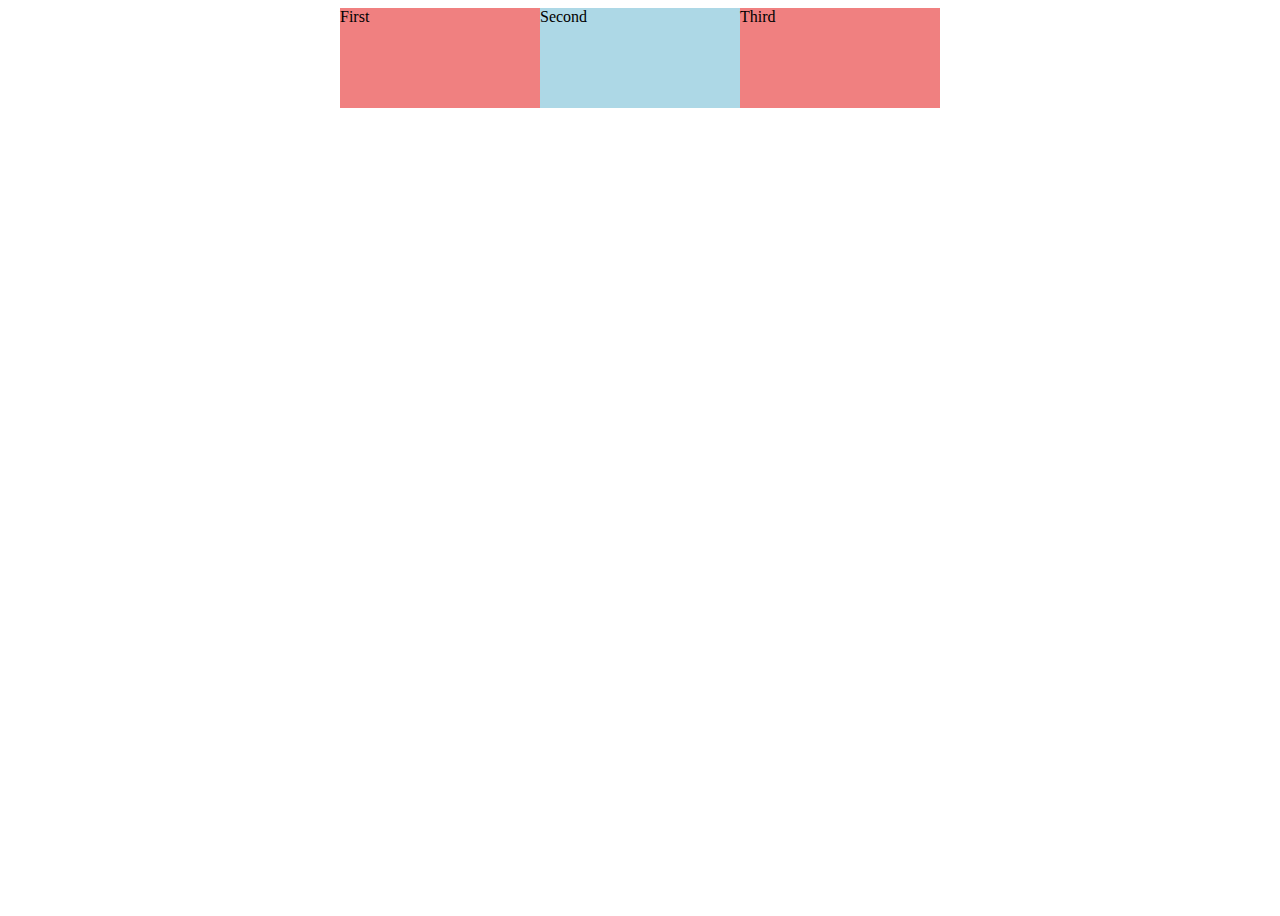
<file: index.html>
<!DOCTYPE html>
<html lang="en">
<head>
   <meta charset="UTF-8">
   <meta name="viewport" content="width=device-width, initial-scale=1.0">
   <meta http-equiv="X-UA-Compatible" content="ie=edge">
   <title>Flex Box</title>
   <link rel="stylesheet" href="/css/fontawesome-all.min.css">
   <link rel="stylesheet" href="css/style.css">
</head>
<body>
   <div class="parent">
      <div class="child">First</div>
      <div class="child">Second</div>
      <div class="child">Third</div>
   </div>
</body>
</html>
</file>
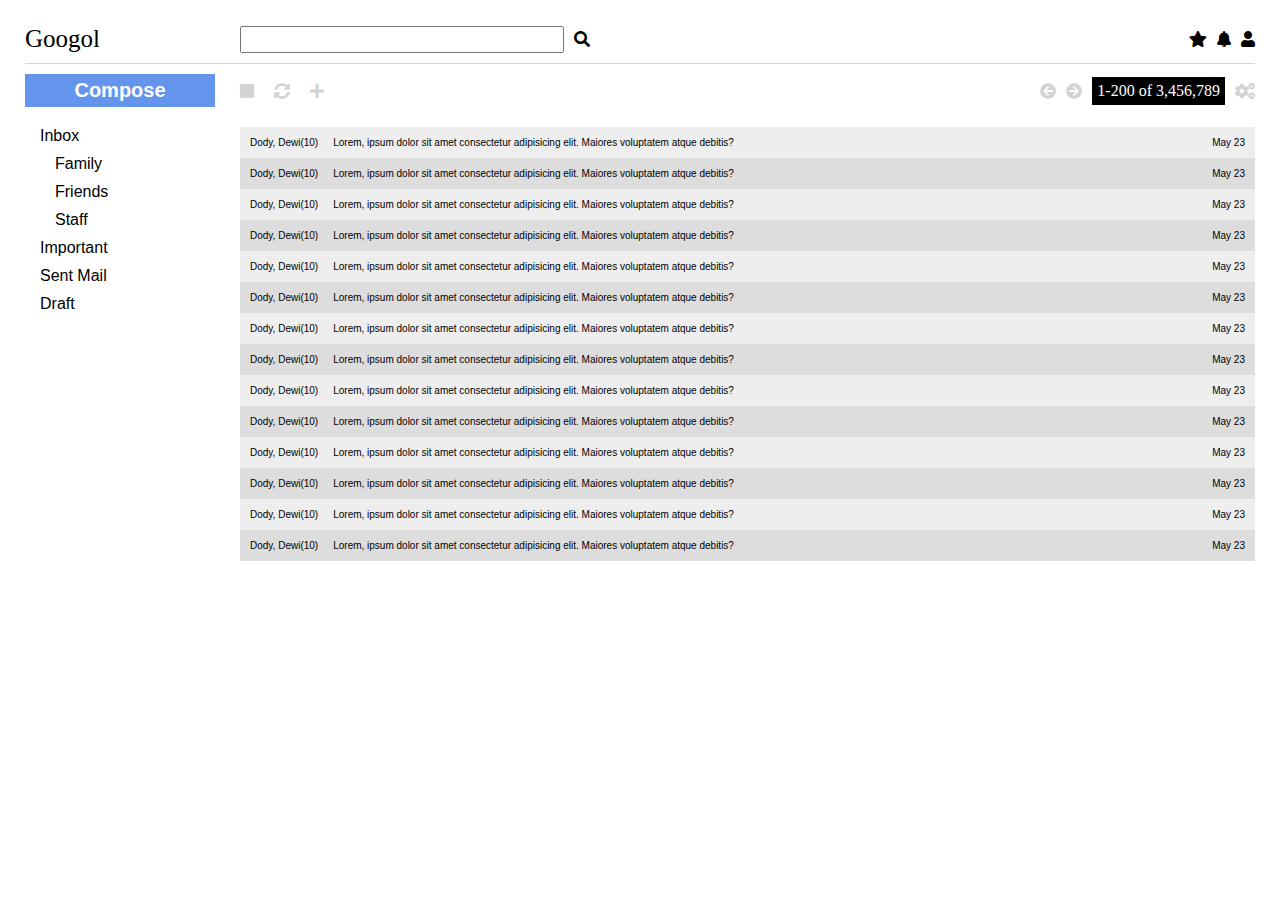
<file: googol.html>
<!DOCTYPE html>
<html lang="en">

<head>
   <meta charset="UTF-8">
   <meta name="viewport" content="width=device-width, initial-scale=1.0">
   <meta http-equiv="X-UA-Compatible" content="ie=edge">
   <link rel="stylesheet" href="css/fontawesome-all.min.css">
   <link rel="stylesheet" href="css/utilities.css">
   <link rel="stylesheet" href="css/style.css">
   <title>Googol</title>
</head>

<body mar-l-3 class="">
   <div class="container pad-5">
      <!-- first nav -->
      <nav class="flex-box align-center pad-b-2 bor-b">
         <div class="side-menu font-size-4">Googol</div>
         <div class="content flex-box space-between align-center">
            <div class="nav-left flex-box align-center mar-l-3">
               <input type="text" name="search" id="">
               <i class="fas fa-search pad-l-2"></i>
            </div>
            <div class="nav-right flex-box space-center mar-l-3">
               <i class="fas fa-star pad-l-2"></i>
               <i class="fas fa-bell pad-l-2"></i>
               <i class="fas fa-user pad-l-2"></i>
            </div>
         </div>
      </nav>
      <!-- second nav -->
      <nav class="flex-box space-center pad-t-2">
         <div class="side-menu font-size-3 align-center">
            <div class="pad-1 mar-r-2 blue-back center-text  san-serif bold white">
               Compose
            </div>
         </div>
         <div class="content flex-box flex-reverse space-between gray">
            <div class="nav-left flex-box align-center space-end mar-l-3">
               <i class="fas fa-arrow-circle-left mar-r-2"></i>
               <i class="fas fa-arrow-circle-right mar-r-2"></i>
               <span class="pad-t-1 pad-r-1 pad-b-1 pad-l-1 mar-r-2 black-back white">1-200 of 3,456,789</span>
               <i class="fas fa-cogs"></i>
            </div>
            <div class="nav-right flex-box align-center space-end mar-l-3">
               <i class="fas fa-square mar-r-4"></i>
               <i class="fas fa-sync-alt mar-r-4"></i>
               <i class="fas fa-plus mar-r-4"></i>
            </div>
         </div>
      </nav>
      <!-- content -->
      <div class="flex-box san-serif mar-t-4">
         <!-- inbox folder -->
         <ul class="side-menu mar-l-3">
            <li>Inbox
               <ul>
                  <li class="pad-t-2 pad-b-2">Family</li>
                  <li class="pad-b-2">Friends</li>
                  <li class="pad-b-2">Staff</li>
               </ul>
            </li>
            <li class="pad-b-2">Important</li>
            <li class="pad-b-2">Sent Mail</li>
            <li class="pad-b-2">Draft</li>
         </ul>
         <!-- mail list -->
         <ul class="content space-between font-size-1">
            <li class="email-list flex-box pad-2">
               <div class="sender">Dody, Dewi(10)</div>
               <div class="body mar-l-3">Lorem, ipsum dolor sit amet consectetur adipisicing elit. Maiores voluptatem atque debitis?</div>
               <div class="date right-text">May 23</div>
            </li>
            <li class="email-list flex-box pad-2">
               <div class="sender">Dody, Dewi(10)</div>
               <div class="body mar-l-3">Lorem, ipsum dolor sit amet consectetur adipisicing elit. Maiores voluptatem atque debitis?</div>
               <div class="date right-text">May 23</div>
            </li>
            <li class="email-list flex-box pad-2">
               <div class="sender">Dody, Dewi(10)</div>
               <div class="body mar-l-3">Lorem, ipsum dolor sit amet consectetur adipisicing elit. Maiores voluptatem atque debitis?</div>
               <div class="date right-text">May 23</div>
            </li>
            <li class="email-list flex-box pad-2">
               <div class="sender">Dody, Dewi(10)</div>
               <div class="body mar-l-3">Lorem, ipsum dolor sit amet consectetur adipisicing elit. Maiores voluptatem atque debitis?</div>
               <div class="date right-text">May 23</div>
            </li>
            <li class="email-list flex-box pad-2">
               <div class="sender">Dody, Dewi(10)</div>
               <div class="body mar-l-3">Lorem, ipsum dolor sit amet consectetur adipisicing elit. Maiores voluptatem atque debitis?</div>
               <div class="date right-text">May 23</div>
            </li>
            <li class="email-list flex-box pad-2">
               <div class="sender">Dody, Dewi(10)</div>
               <div class="body mar-l-3">Lorem, ipsum dolor sit amet consectetur adipisicing elit. Maiores voluptatem atque debitis?</div>
               <div class="date right-text">May 23</div>
            </li>
            <li class="email-list flex-box pad-2">
               <div class="sender">Dody, Dewi(10)</div>
               <div class="body mar-l-3">Lorem, ipsum dolor sit amet consectetur adipisicing elit. Maiores voluptatem atque debitis?</div>
               <div class="date right-text">May 23</div>
            </li>
            <li class="email-list flex-box pad-2">
               <div class="sender">Dody, Dewi(10)</div>
               <div class="body mar-l-3">Lorem, ipsum dolor sit amet consectetur adipisicing elit. Maiores voluptatem atque debitis?</div>
               <div class="date right-text">May 23</div>
            </li>
            <li class="email-list flex-box pad-2">
               <div class="sender">Dody, Dewi(10)</div>
               <div class="body mar-l-3">Lorem, ipsum dolor sit amet consectetur adipisicing elit. Maiores voluptatem atque debitis?</div>
               <div class="date right-text">May 23</div>
            </li>
            <li class="email-list flex-box pad-2">
               <div class="sender">Dody, Dewi(10)</div>
               <div class="body mar-l-3">Lorem, ipsum dolor sit amet consectetur adipisicing elit. Maiores voluptatem atque debitis?</div>
               <div class="date right-text">May 23</div>
            </li>
            <li class="email-list flex-box pad-2">
               <div class="sender">Dody, Dewi(10)</div>
               <div class="body mar-l-3">Lorem, ipsum dolor sit amet consectetur adipisicing elit. Maiores voluptatem atque debitis?</div>
               <div class="date right-text">May 23</div>
            </li>
            <li class="email-list flex-box pad-2">
               <div class="sender">Dody, Dewi(10)</div>
               <div class="body mar-l-3">Lorem, ipsum dolor sit amet consectetur adipisicing elit. Maiores voluptatem atque debitis?</div>
               <div class="date right-text">May 23</div>
            </li>
            <li class="email-list flex-box pad-2">
               <div class="sender">Dody, Dewi(10)</div>
               <div class="body mar-l-3">Lorem, ipsum dolor sit amet consectetur adipisicing elit. Maiores voluptatem atque debitis?</div>
               <div class="date right-text">May 23</div>
            </li>
            <li class="email-list flex-box pad-2">
               <div class="sender">Dody, Dewi(10)</div>
               <div class="body mar-l-3">Lorem, ipsum dolor sit amet consectetur adipisicing elit. Maiores voluptatem atque debitis?</div>
               <div class="date right-text">May 23</div>
            </li>
         </ul>
      </div>
   </div>
</body mar-l-3>

</html>
</file>
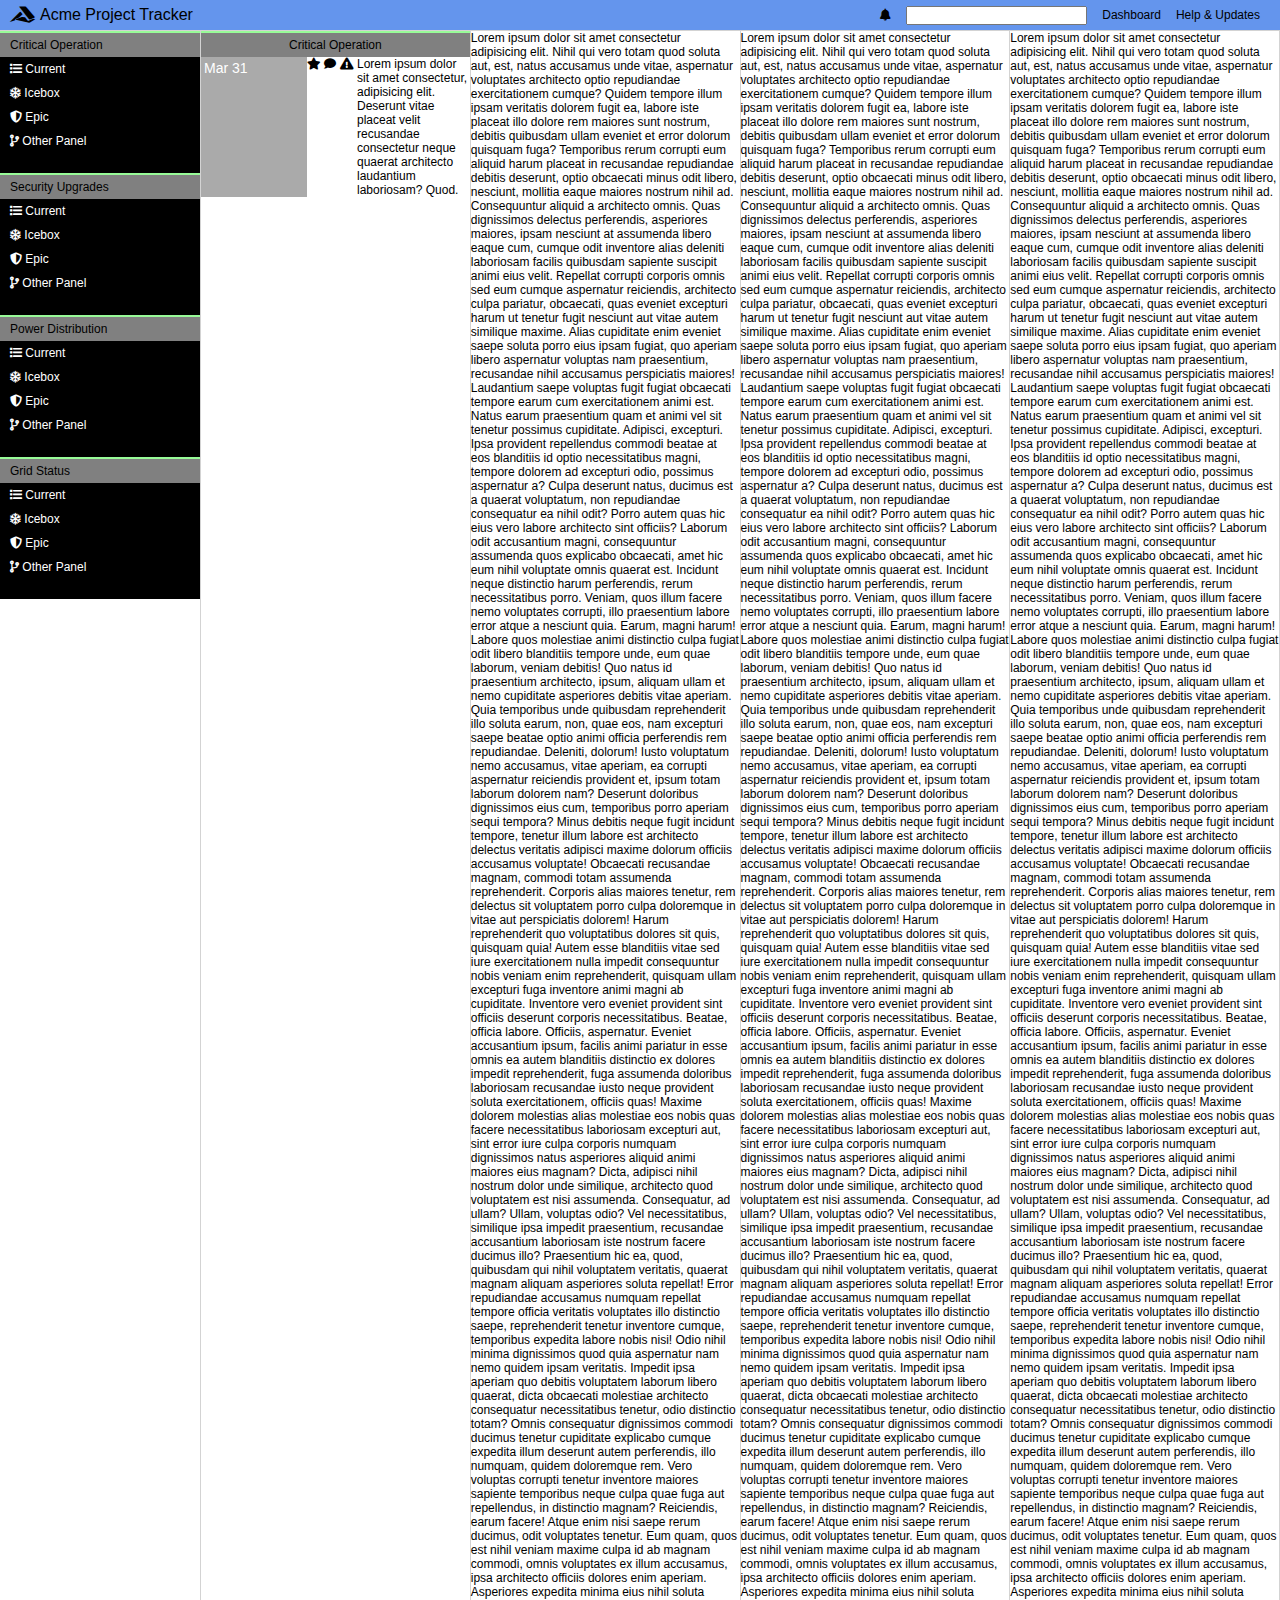
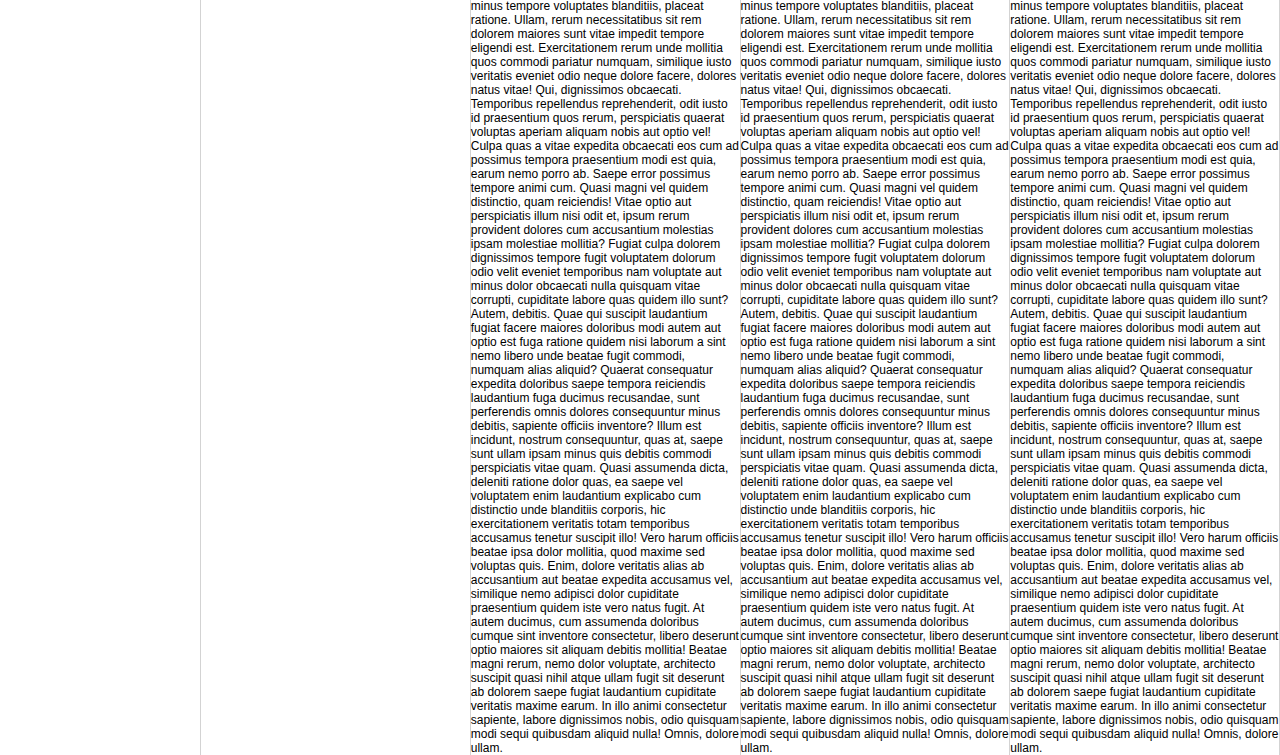
<file: protrack.html>
<!DOCTYPE html>
<html lang="en">

<head>
   <meta charset="UTF-8">
   <meta name="viewport" content="width=device-width, initial-scale=1.0">
   <meta http-equiv="X-UA-Compatible" content="ie=edge">
   <link rel="stylesheet" href="css/fontawesome-all.min.css">
   <link rel="stylesheet" href="css/utilities.css">
   <link rel="stylesheet" href="css/protrack.css">
   <title>Project Tracker</title>
</head>

<body mar-l-3 class="">
   <div class="container">
      <!-- horizontal nav -->
      <nav class="flex-box align-center space-between pad-1 bor-b blue-back san-serif">
         <div class="flex-box align-center mar-l-1">
            <i class="fab fa-accusoft pad-r-1 font-size-3"></i>
            Acme Project Tracker
         </div>
         <div class="flex-box space-between align-center">
            <div class="nav-right flex-box align-center space-center mar-l-3 font-size-one-half">
               <i class="fas fa-bell pad-r-3"></i>
               <div class="pad-r-3">
                  <input type="text" name="search" id="">
               </div>
               <span class="pad-r-3">Dashboard</span>
               <span class="pad-r-3">Help & Updates</span>
            </div>
         </div>
      </nav>
      <!-- main content -->
      <div class="flex-box san-serif">
         <!-- vertical navigation -->
         <ul class="side-menu bor-r font-size-one-half">
            <li>
               <div class="header">Critical Operation</div>
               <ul>
                  <li>
                     <i class="fas fa-list"></i> Current</li>
                  <li>
                     <i class="fas fa-snowflake"></i> Icebox</li>
                  <li>
                     <i class="fas fa-shield-alt"></i> Epic</li>
                  <li>
                     <i class="fas fa-code-branch"></i> Other Panel
                  </li>
               </ul>
            </li>
            <li>
               <div class="header">Security Upgrades</div>
               <ul>
                  <li>
                     <i class="fas fa-list"></i> Current</li>
                  <li>
                     <i class="fas fa-snowflake"></i> Icebox</li>
                  <li>
                     <i class="fas fa-shield-alt"></i> Epic</li>
                  <li>
                     <i class="fas fa-code-branch"></i> Other Panel
                  </li>
               </ul>
            </li>
            <li>
               <div class="header">Power Distribution</div>
               <ul>
                  <li>
                     <i class="fas fa-list"></i> Current</li>
                  <li>
                     <i class="fas fa-snowflake"></i> Icebox</li>
                  <li>
                     <i class="fas fa-shield-alt"></i> Epic</li>
                  <li>
                     <i class="fas fa-code-branch"></i> Other Panel
                  </li>
               </ul>
            </li>
            <li>
               <div class="header">Grid Status</div>
               <ul>
                  <li>
                     <i class="fas fa-list"></i> Current</li>
                  <li>
                     <i class="fas fa-snowflake"></i> Icebox</li>
                  <li>
                     <i class="fas fa-shield-alt"></i> Epic</li>
                  <li>
                     <i class="fas fa-code-branch"></i> Other Panel
                  </li>
               </ul>
            </li>
         </ul>
         <!-- mail list -->
         <ul class="content flex-box space-center font-size-one-half">
            <div class="column bor-r">
               <h2 class="font-size-one-half ligther center-text">Critical Operation</h2>
               <div class="card flex-box">
                  <h3>Mar 31</h3>
                  <div class="icon">
                     <span>
                        <i class="fas fa-star"></i>
                        <i class="fas fa-comment"></i>
                        <i class="fas fa-exclamation-triangle"></i>
                     </span>
                  </div>
                  <div class="text">Lorem ipsum dolor sit amet consectetur, adipisicing elit. Deserunt vitae placeat velit recusandae consectetur
                     neque quaerat architecto laudantium laboriosam? Quod.</div>
               </div>
            </div>
            <div class="column bor-r">Lorem ipsum dolor sit amet consectetur adipisicing elit. Nihil qui vero totam quod soluta aut, est, natus accusamus
               unde vitae, aspernatur voluptates architecto optio repudiandae exercitationem cumque? Quidem tempore illum
               ipsam veritatis dolorem fugit ea, labore iste placeat illo dolore rem maiores sunt nostrum, debitis quibusdam
               ullam eveniet et error dolorum quisquam fuga? Temporibus rerum corrupti eum aliquid harum placeat in recusandae
               repudiandae debitis deserunt, optio obcaecati minus odit libero, nesciunt, mollitia eaque maiores nostrum
               nihil ad. Consequuntur aliquid a architecto omnis. Quas dignissimos delectus perferendis, asperiores maiores,
               ipsam nesciunt at assumenda libero eaque cum, cumque odit inventore alias deleniti laboriosam facilis quibusdam
               sapiente suscipit animi eius velit. Repellat corrupti corporis omnis sed eum cumque aspernatur reiciendis,
               architecto culpa pariatur, obcaecati, quas eveniet excepturi harum ut tenetur fugit nesciunt aut vitae autem
               similique maxime. Alias cupiditate enim eveniet saepe soluta porro eius ipsam fugiat, quo aperiam libero aspernatur
               voluptas nam praesentium, recusandae nihil accusamus perspiciatis maiores! Laudantium saepe voluptas fugit
               fugiat obcaecati tempore earum cum exercitationem animi est. Natus earum praesentium quam et animi vel sit
               tenetur possimus cupiditate. Adipisci, excepturi. Ipsa provident repellendus commodi beatae at eos blanditiis
               id optio necessitatibus magni, tempore dolorem ad excepturi odio, possimus aspernatur a? Culpa deserunt natus,
               ducimus est a quaerat voluptatum, non repudiandae consequatur ea nihil odit? Porro autem quas hic eius vero
               labore architecto sint officiis? Laborum odit accusantium magni, consequuntur assumenda quos explicabo obcaecati,
               amet hic eum nihil voluptate omnis quaerat est. Incidunt neque distinctio harum perferendis, rerum necessitatibus
               porro. Veniam, quos illum facere nemo voluptates corrupti, illo praesentium labore error atque a nesciunt
               quia. Earum, magni harum! Labore quos molestiae animi distinctio culpa fugiat odit libero blanditiis tempore
               unde, eum quae laborum, veniam debitis! Quo natus id praesentium architecto, ipsum, aliquam ullam et nemo
               cupiditate asperiores debitis vitae aperiam. Quia temporibus unde quibusdam reprehenderit illo soluta earum,
               non, quae eos, nam excepturi saepe beatae optio animi officia perferendis rem repudiandae. Deleniti, dolorum!
               Iusto voluptatum nemo accusamus, vitae aperiam, ea corrupti aspernatur reiciendis provident et, ipsum totam
               laborum dolorem nam? Deserunt doloribus dignissimos eius cum, temporibus porro aperiam sequi tempora? Minus
               debitis neque fugit incidunt tempore, tenetur illum labore est architecto delectus veritatis adipisci maxime
               dolorum officiis accusamus voluptate! Obcaecati recusandae magnam, commodi totam assumenda reprehenderit.
               Corporis alias maiores tenetur, rem delectus sit voluptatem porro culpa doloremque in vitae aut perspiciatis
               dolorem! Harum reprehenderit quo voluptatibus dolores sit quis, quisquam quia! Autem esse blanditiis vitae
               sed iure exercitationem nulla impedit consequuntur nobis veniam enim reprehenderit, quisquam ullam excepturi
               fuga inventore animi magni ab cupiditate. Inventore vero eveniet provident sint officiis deserunt corporis
               necessitatibus. Beatae, officia labore. Officiis, aspernatur. Eveniet accusantium ipsum, facilis animi pariatur
               in esse omnis ea autem blanditiis distinctio ex dolores impedit reprehenderit, fuga assumenda doloribus laboriosam
               recusandae iusto neque provident soluta exercitationem, officiis quas! Maxime dolorem molestias alias molestiae
               eos nobis quas facere necessitatibus laboriosam excepturi aut, sint error iure culpa corporis numquam dignissimos
               natus asperiores aliquid animi maiores eius magnam? Dicta, adipisci nihil nostrum dolor unde similique, architecto
               quod voluptatem est nisi assumenda. Consequatur, ad ullam? Ullam, voluptas odio? Vel necessitatibus, similique
               ipsa impedit praesentium, recusandae accusantium laboriosam iste nostrum facere ducimus illo? Praesentium
               hic ea, quod, quibusdam qui nihil voluptatem veritatis, quaerat magnam aliquam asperiores soluta repellat!
               Error repudiandae accusamus numquam repellat tempore officia veritatis voluptates illo distinctio saepe, reprehenderit
               tenetur inventore cumque, temporibus expedita labore nobis nisi! Odio nihil minima dignissimos quod quia aspernatur
               nam nemo quidem ipsam veritatis. Impedit ipsa aperiam quo debitis voluptatem laborum libero quaerat, dicta
               obcaecati molestiae architecto consequatur necessitatibus tenetur, odio distinctio totam? Omnis consequatur
               dignissimos commodi ducimus tenetur cupiditate explicabo cumque expedita illum deserunt autem perferendis,
               illo numquam, quidem doloremque rem. Vero voluptas corrupti tenetur inventore maiores sapiente temporibus
               neque culpa quae fuga aut repellendus, in distinctio magnam? Reiciendis, earum facere! Atque enim nisi saepe
               rerum ducimus, odit voluptates tenetur. Eum quam, quos est nihil veniam maxime culpa id ab magnam commodi,
               omnis voluptates ex illum accusamus, ipsa architecto officiis dolores enim aperiam. Asperiores expedita minima
               eius nihil soluta minus tempore voluptates blanditiis, placeat ratione. Ullam, rerum necessitatibus sit rem
               dolorem maiores sunt vitae impedit tempore eligendi est. Exercitationem rerum unde mollitia quos commodi pariatur
               numquam, similique iusto veritatis eveniet odio neque dolore facere, dolores natus vitae! Qui, dignissimos
               obcaecati. Temporibus repellendus reprehenderit, odit iusto id praesentium quos rerum, perspiciatis quaerat
               voluptas aperiam aliquam nobis aut optio vel! Culpa quas a vitae expedita obcaecati eos cum ad possimus tempora
               praesentium modi est quia, earum nemo porro ab. Saepe error possimus tempore animi cum. Quasi magni vel quidem
               distinctio, quam reiciendis! Vitae optio aut perspiciatis illum nisi odit et, ipsum rerum provident dolores
               cum accusantium molestias ipsam molestiae mollitia? Fugiat culpa dolorem dignissimos tempore fugit voluptatem
               dolorum odio velit eveniet temporibus nam voluptate aut minus dolor obcaecati nulla quisquam vitae corrupti,
               cupiditate labore quas quidem illo sunt? Autem, debitis. Quae qui suscipit laudantium fugiat facere maiores
               doloribus modi autem aut optio est fuga ratione quidem nisi laborum a sint nemo libero unde beatae fugit commodi,
               numquam alias aliquid? Quaerat consequatur expedita doloribus saepe tempora reiciendis laudantium fuga ducimus
               recusandae, sunt perferendis omnis dolores consequuntur minus debitis, sapiente officiis inventore? Illum
               est incidunt, nostrum consequuntur, quas at, saepe sunt ullam ipsam minus quis debitis commodi perspiciatis
               vitae quam. Quasi assumenda dicta, deleniti ratione dolor quas, ea saepe vel voluptatem enim laudantium explicabo
               cum distinctio unde blanditiis corporis, hic exercitationem veritatis totam temporibus accusamus tenetur suscipit
               illo! Vero harum officiis beatae ipsa dolor mollitia, quod maxime sed voluptas quis. Enim, dolore veritatis
               alias ab accusantium aut beatae expedita accusamus vel, similique nemo adipisci dolor cupiditate praesentium
               quidem iste vero natus fugit. At autem ducimus, cum assumenda doloribus cumque sint inventore consectetur,
               libero deserunt optio maiores sit aliquam debitis mollitia! Beatae magni rerum, nemo dolor voluptate, architecto
               suscipit quasi nihil atque ullam fugit sit deserunt ab dolorem saepe fugiat laudantium cupiditate veritatis
               maxime earum. In illo animi consectetur sapiente, labore dignissimos nobis, odio quisquam modi sequi quibusdam
               aliquid nulla! Omnis, dolore ullam.</div>
            <div class="column bor-r">Lorem ipsum dolor sit amet consectetur adipisicing elit. Nihil qui vero totam quod soluta aut, est, natus accusamus
               unde vitae, aspernatur voluptates architecto optio repudiandae exercitationem cumque? Quidem tempore illum
               ipsam veritatis dolorem fugit ea, labore iste placeat illo dolore rem maiores sunt nostrum, debitis quibusdam
               ullam eveniet et error dolorum quisquam fuga? Temporibus rerum corrupti eum aliquid harum placeat in recusandae
               repudiandae debitis deserunt, optio obcaecati minus odit libero, nesciunt, mollitia eaque maiores nostrum
               nihil ad. Consequuntur aliquid a architecto omnis. Quas dignissimos delectus perferendis, asperiores maiores,
               ipsam nesciunt at assumenda libero eaque cum, cumque odit inventore alias deleniti laboriosam facilis quibusdam
               sapiente suscipit animi eius velit. Repellat corrupti corporis omnis sed eum cumque aspernatur reiciendis,
               architecto culpa pariatur, obcaecati, quas eveniet excepturi harum ut tenetur fugit nesciunt aut vitae autem
               similique maxime. Alias cupiditate enim eveniet saepe soluta porro eius ipsam fugiat, quo aperiam libero aspernatur
               voluptas nam praesentium, recusandae nihil accusamus perspiciatis maiores! Laudantium saepe voluptas fugit
               fugiat obcaecati tempore earum cum exercitationem animi est. Natus earum praesentium quam et animi vel sit
               tenetur possimus cupiditate. Adipisci, excepturi. Ipsa provident repellendus commodi beatae at eos blanditiis
               id optio necessitatibus magni, tempore dolorem ad excepturi odio, possimus aspernatur a? Culpa deserunt natus,
               ducimus est a quaerat voluptatum, non repudiandae consequatur ea nihil odit? Porro autem quas hic eius vero
               labore architecto sint officiis? Laborum odit accusantium magni, consequuntur assumenda quos explicabo obcaecati,
               amet hic eum nihil voluptate omnis quaerat est. Incidunt neque distinctio harum perferendis, rerum necessitatibus
               porro. Veniam, quos illum facere nemo voluptates corrupti, illo praesentium labore error atque a nesciunt
               quia. Earum, magni harum! Labore quos molestiae animi distinctio culpa fugiat odit libero blanditiis tempore
               unde, eum quae laborum, veniam debitis! Quo natus id praesentium architecto, ipsum, aliquam ullam et nemo
               cupiditate asperiores debitis vitae aperiam. Quia temporibus unde quibusdam reprehenderit illo soluta earum,
               non, quae eos, nam excepturi saepe beatae optio animi officia perferendis rem repudiandae. Deleniti, dolorum!
               Iusto voluptatum nemo accusamus, vitae aperiam, ea corrupti aspernatur reiciendis provident et, ipsum totam
               laborum dolorem nam? Deserunt doloribus dignissimos eius cum, temporibus porro aperiam sequi tempora? Minus
               debitis neque fugit incidunt tempore, tenetur illum labore est architecto delectus veritatis adipisci maxime
               dolorum officiis accusamus voluptate! Obcaecati recusandae magnam, commodi totam assumenda reprehenderit.
               Corporis alias maiores tenetur, rem delectus sit voluptatem porro culpa doloremque in vitae aut perspiciatis
               dolorem! Harum reprehenderit quo voluptatibus dolores sit quis, quisquam quia! Autem esse blanditiis vitae
               sed iure exercitationem nulla impedit consequuntur nobis veniam enim reprehenderit, quisquam ullam excepturi
               fuga inventore animi magni ab cupiditate. Inventore vero eveniet provident sint officiis deserunt corporis
               necessitatibus. Beatae, officia labore. Officiis, aspernatur. Eveniet accusantium ipsum, facilis animi pariatur
               in esse omnis ea autem blanditiis distinctio ex dolores impedit reprehenderit, fuga assumenda doloribus laboriosam
               recusandae iusto neque provident soluta exercitationem, officiis quas! Maxime dolorem molestias alias molestiae
               eos nobis quas facere necessitatibus laboriosam excepturi aut, sint error iure culpa corporis numquam dignissimos
               natus asperiores aliquid animi maiores eius magnam? Dicta, adipisci nihil nostrum dolor unde similique, architecto
               quod voluptatem est nisi assumenda. Consequatur, ad ullam? Ullam, voluptas odio? Vel necessitatibus, similique
               ipsa impedit praesentium, recusandae accusantium laboriosam iste nostrum facere ducimus illo? Praesentium
               hic ea, quod, quibusdam qui nihil voluptatem veritatis, quaerat magnam aliquam asperiores soluta repellat!
               Error repudiandae accusamus numquam repellat tempore officia veritatis voluptates illo distinctio saepe, reprehenderit
               tenetur inventore cumque, temporibus expedita labore nobis nisi! Odio nihil minima dignissimos quod quia aspernatur
               nam nemo quidem ipsam veritatis. Impedit ipsa aperiam quo debitis voluptatem laborum libero quaerat, dicta
               obcaecati molestiae architecto consequatur necessitatibus tenetur, odio distinctio totam? Omnis consequatur
               dignissimos commodi ducimus tenetur cupiditate explicabo cumque expedita illum deserunt autem perferendis,
               illo numquam, quidem doloremque rem. Vero voluptas corrupti tenetur inventore maiores sapiente temporibus
               neque culpa quae fuga aut repellendus, in distinctio magnam? Reiciendis, earum facere! Atque enim nisi saepe
               rerum ducimus, odit voluptates tenetur. Eum quam, quos est nihil veniam maxime culpa id ab magnam commodi,
               omnis voluptates ex illum accusamus, ipsa architecto officiis dolores enim aperiam. Asperiores expedita minima
               eius nihil soluta minus tempore voluptates blanditiis, placeat ratione. Ullam, rerum necessitatibus sit rem
               dolorem maiores sunt vitae impedit tempore eligendi est. Exercitationem rerum unde mollitia quos commodi pariatur
               numquam, similique iusto veritatis eveniet odio neque dolore facere, dolores natus vitae! Qui, dignissimos
               obcaecati. Temporibus repellendus reprehenderit, odit iusto id praesentium quos rerum, perspiciatis quaerat
               voluptas aperiam aliquam nobis aut optio vel! Culpa quas a vitae expedita obcaecati eos cum ad possimus tempora
               praesentium modi est quia, earum nemo porro ab. Saepe error possimus tempore animi cum. Quasi magni vel quidem
               distinctio, quam reiciendis! Vitae optio aut perspiciatis illum nisi odit et, ipsum rerum provident dolores
               cum accusantium molestias ipsam molestiae mollitia? Fugiat culpa dolorem dignissimos tempore fugit voluptatem
               dolorum odio velit eveniet temporibus nam voluptate aut minus dolor obcaecati nulla quisquam vitae corrupti,
               cupiditate labore quas quidem illo sunt? Autem, debitis. Quae qui suscipit laudantium fugiat facere maiores
               doloribus modi autem aut optio est fuga ratione quidem nisi laborum a sint nemo libero unde beatae fugit commodi,
               numquam alias aliquid? Quaerat consequatur expedita doloribus saepe tempora reiciendis laudantium fuga ducimus
               recusandae, sunt perferendis omnis dolores consequuntur minus debitis, sapiente officiis inventore? Illum
               est incidunt, nostrum consequuntur, quas at, saepe sunt ullam ipsam minus quis debitis commodi perspiciatis
               vitae quam. Quasi assumenda dicta, deleniti ratione dolor quas, ea saepe vel voluptatem enim laudantium explicabo
               cum distinctio unde blanditiis corporis, hic exercitationem veritatis totam temporibus accusamus tenetur suscipit
               illo! Vero harum officiis beatae ipsa dolor mollitia, quod maxime sed voluptas quis. Enim, dolore veritatis
               alias ab accusantium aut beatae expedita accusamus vel, similique nemo adipisci dolor cupiditate praesentium
               quidem iste vero natus fugit. At autem ducimus, cum assumenda doloribus cumque sint inventore consectetur,
               libero deserunt optio maiores sit aliquam debitis mollitia! Beatae magni rerum, nemo dolor voluptate, architecto
               suscipit quasi nihil atque ullam fugit sit deserunt ab dolorem saepe fugiat laudantium cupiditate veritatis
               maxime earum. In illo animi consectetur sapiente, labore dignissimos nobis, odio quisquam modi sequi quibusdam
               aliquid nulla! Omnis, dolore ullam.</div>
            <div class="column bor-r">Lorem ipsum dolor sit amet consectetur adipisicing elit. Nihil qui vero totam quod soluta aut, est, natus accusamus
               unde vitae, aspernatur voluptates architecto optio repudiandae exercitationem cumque? Quidem tempore illum
               ipsam veritatis dolorem fugit ea, labore iste placeat illo dolore rem maiores sunt nostrum, debitis quibusdam
               ullam eveniet et error dolorum quisquam fuga? Temporibus rerum corrupti eum aliquid harum placeat in recusandae
               repudiandae debitis deserunt, optio obcaecati minus odit libero, nesciunt, mollitia eaque maiores nostrum
               nihil ad. Consequuntur aliquid a architecto omnis. Quas dignissimos delectus perferendis, asperiores maiores,
               ipsam nesciunt at assumenda libero eaque cum, cumque odit inventore alias deleniti laboriosam facilis quibusdam
               sapiente suscipit animi eius velit. Repellat corrupti corporis omnis sed eum cumque aspernatur reiciendis,
               architecto culpa pariatur, obcaecati, quas eveniet excepturi harum ut tenetur fugit nesciunt aut vitae autem
               similique maxime. Alias cupiditate enim eveniet saepe soluta porro eius ipsam fugiat, quo aperiam libero aspernatur
               voluptas nam praesentium, recusandae nihil accusamus perspiciatis maiores! Laudantium saepe voluptas fugit
               fugiat obcaecati tempore earum cum exercitationem animi est. Natus earum praesentium quam et animi vel sit
               tenetur possimus cupiditate. Adipisci, excepturi. Ipsa provident repellendus commodi beatae at eos blanditiis
               id optio necessitatibus magni, tempore dolorem ad excepturi odio, possimus aspernatur a? Culpa deserunt natus,
               ducimus est a quaerat voluptatum, non repudiandae consequatur ea nihil odit? Porro autem quas hic eius vero
               labore architecto sint officiis? Laborum odit accusantium magni, consequuntur assumenda quos explicabo obcaecati,
               amet hic eum nihil voluptate omnis quaerat est. Incidunt neque distinctio harum perferendis, rerum necessitatibus
               porro. Veniam, quos illum facere nemo voluptates corrupti, illo praesentium labore error atque a nesciunt
               quia. Earum, magni harum! Labore quos molestiae animi distinctio culpa fugiat odit libero blanditiis tempore
               unde, eum quae laborum, veniam debitis! Quo natus id praesentium architecto, ipsum, aliquam ullam et nemo
               cupiditate asperiores debitis vitae aperiam. Quia temporibus unde quibusdam reprehenderit illo soluta earum,
               non, quae eos, nam excepturi saepe beatae optio animi officia perferendis rem repudiandae. Deleniti, dolorum!
               Iusto voluptatum nemo accusamus, vitae aperiam, ea corrupti aspernatur reiciendis provident et, ipsum totam
               laborum dolorem nam? Deserunt doloribus dignissimos eius cum, temporibus porro aperiam sequi tempora? Minus
               debitis neque fugit incidunt tempore, tenetur illum labore est architecto delectus veritatis adipisci maxime
               dolorum officiis accusamus voluptate! Obcaecati recusandae magnam, commodi totam assumenda reprehenderit.
               Corporis alias maiores tenetur, rem delectus sit voluptatem porro culpa doloremque in vitae aut perspiciatis
               dolorem! Harum reprehenderit quo voluptatibus dolores sit quis, quisquam quia! Autem esse blanditiis vitae
               sed iure exercitationem nulla impedit consequuntur nobis veniam enim reprehenderit, quisquam ullam excepturi
               fuga inventore animi magni ab cupiditate. Inventore vero eveniet provident sint officiis deserunt corporis
               necessitatibus. Beatae, officia labore. Officiis, aspernatur. Eveniet accusantium ipsum, facilis animi pariatur
               in esse omnis ea autem blanditiis distinctio ex dolores impedit reprehenderit, fuga assumenda doloribus laboriosam
               recusandae iusto neque provident soluta exercitationem, officiis quas! Maxime dolorem molestias alias molestiae
               eos nobis quas facere necessitatibus laboriosam excepturi aut, sint error iure culpa corporis numquam dignissimos
               natus asperiores aliquid animi maiores eius magnam? Dicta, adipisci nihil nostrum dolor unde similique, architecto
               quod voluptatem est nisi assumenda. Consequatur, ad ullam? Ullam, voluptas odio? Vel necessitatibus, similique
               ipsa impedit praesentium, recusandae accusantium laboriosam iste nostrum facere ducimus illo? Praesentium
               hic ea, quod, quibusdam qui nihil voluptatem veritatis, quaerat magnam aliquam asperiores soluta repellat!
               Error repudiandae accusamus numquam repellat tempore officia veritatis voluptates illo distinctio saepe, reprehenderit
               tenetur inventore cumque, temporibus expedita labore nobis nisi! Odio nihil minima dignissimos quod quia aspernatur
               nam nemo quidem ipsam veritatis. Impedit ipsa aperiam quo debitis voluptatem laborum libero quaerat, dicta
               obcaecati molestiae architecto consequatur necessitatibus tenetur, odio distinctio totam? Omnis consequatur
               dignissimos commodi ducimus tenetur cupiditate explicabo cumque expedita illum deserunt autem perferendis,
               illo numquam, quidem doloremque rem. Vero voluptas corrupti tenetur inventore maiores sapiente temporibus
               neque culpa quae fuga aut repellendus, in distinctio magnam? Reiciendis, earum facere! Atque enim nisi saepe
               rerum ducimus, odit voluptates tenetur. Eum quam, quos est nihil veniam maxime culpa id ab magnam commodi,
               omnis voluptates ex illum accusamus, ipsa architecto officiis dolores enim aperiam. Asperiores expedita minima
               eius nihil soluta minus tempore voluptates blanditiis, placeat ratione. Ullam, rerum necessitatibus sit rem
               dolorem maiores sunt vitae impedit tempore eligendi est. Exercitationem rerum unde mollitia quos commodi pariatur
               numquam, similique iusto veritatis eveniet odio neque dolore facere, dolores natus vitae! Qui, dignissimos
               obcaecati. Temporibus repellendus reprehenderit, odit iusto id praesentium quos rerum, perspiciatis quaerat
               voluptas aperiam aliquam nobis aut optio vel! Culpa quas a vitae expedita obcaecati eos cum ad possimus tempora
               praesentium modi est quia, earum nemo porro ab. Saepe error possimus tempore animi cum. Quasi magni vel quidem
               distinctio, quam reiciendis! Vitae optio aut perspiciatis illum nisi odit et, ipsum rerum provident dolores
               cum accusantium molestias ipsam molestiae mollitia? Fugiat culpa dolorem dignissimos tempore fugit voluptatem
               dolorum odio velit eveniet temporibus nam voluptate aut minus dolor obcaecati nulla quisquam vitae corrupti,
               cupiditate labore quas quidem illo sunt? Autem, debitis. Quae qui suscipit laudantium fugiat facere maiores
               doloribus modi autem aut optio est fuga ratione quidem nisi laborum a sint nemo libero unde beatae fugit commodi,
               numquam alias aliquid? Quaerat consequatur expedita doloribus saepe tempora reiciendis laudantium fuga ducimus
               recusandae, sunt perferendis omnis dolores consequuntur minus debitis, sapiente officiis inventore? Illum
               est incidunt, nostrum consequuntur, quas at, saepe sunt ullam ipsam minus quis debitis commodi perspiciatis
               vitae quam. Quasi assumenda dicta, deleniti ratione dolor quas, ea saepe vel voluptatem enim laudantium explicabo
               cum distinctio unde blanditiis corporis, hic exercitationem veritatis totam temporibus accusamus tenetur suscipit
               illo! Vero harum officiis beatae ipsa dolor mollitia, quod maxime sed voluptas quis. Enim, dolore veritatis
               alias ab accusantium aut beatae expedita accusamus vel, similique nemo adipisci dolor cupiditate praesentium
               quidem iste vero natus fugit. At autem ducimus, cum assumenda doloribus cumque sint inventore consectetur,
               libero deserunt optio maiores sit aliquam debitis mollitia! Beatae magni rerum, nemo dolor voluptate, architecto
               suscipit quasi nihil atque ullam fugit sit deserunt ab dolorem saepe fugiat laudantium cupiditate veritatis
               maxime earum. In illo animi consectetur sapiente, labore dignissimos nobis, odio quisquam modi sequi quibusdam
               aliquid nulla! Omnis, dolore ullam.</div>
         </ul>
      </div>
   </div>
</body mar-l-3>

</html>
</file>
<file: css/style.css>
.parent {
   display: flex;
   height: 100vh;
   justify-content: center;
}

.parent .child {
   background-color: lightblue;
   flex-basis: 200px;
   height: 100px;
}

.parent .child:nth-of-type(odd) {
   background-color: lightcoral;
}

/* googol */
.container {
   min-width: 500px;
}
.side-menu {
   flex-basis: 150px;
   max-width: 200px;
   flex-grow: 1;
   flex-shrink: 0;
}

.content {
   flex-basis: 350px;
   flex-grow: 1;
   flex-shrink: 1;
}
.content .nav-left,
.content .nav-right {
   flex-shrink: 1;
}
.content .nav-left{
   flex-grow: 1;
   max-width: 350px;
}
.content .nav-left input{
   width: 100% ;
   font-size: 20px;}

/* email list */
.email-list {
   background: #eee;
}
.email-list:nth-of-type(even) {
   background-color: #ddd;
}
.email-list:hover {
   background-color: #ccc;
}
.sender, {
   flex-basis: 300px;
}
.body{
   flex-basis: 500px;
   flex-grow: 1;
}
.date{
   flex-basis: 100px;
}
</file>
<file: css/utilities.css>
*{ margin: 0; padding: 0;}
.debug *{border: red solid 1px;}
ul {list-style-type: none;}
ul>li>ul {margin-left: 15px;}

/* flex */
.flex-box{display: flex}
.flex-column{flex-direction: column}
.flex-row{flex-direction: row}
.flex-wrap{flex-wrap: wrap}
.flex-reverse{flex-direction: row-reverse}
.flex-equal{flex-basis: 0}

/* main axes */
.space-start{justify-content: flex-start} /* make item horizontal on left, without space between */
.space-end{justify-content: flex-end} /* make item horizontally on right, without space between */
.space-center{justify-content: center} /* make item horizontally center, without space between */
.space-between{justify-content: space-between} /* make item horizontally center, spaced between, without left+right space */
.space-around{justify-content: space-around} /* make item horizontally center, space between, left+right are half space*/
.space-evenly{justify-content: space-evenly} /* make item horizontally center, space equal */

/* cross axes */
.align-center{align-items: center} /*make item vertically center*/
.align-start{align-items: flex-start} /* make item vertically at top*/
.align-end{align-items: flex-end} /*make item vertically at bot*/
.align-baseline{align-items: baseline}

/* cross axes */
/* only happen when more than one row */
.group-start{align-content: flex-start}
.group-end{align-content: flex-end}
.group-center{align-content:  center}
.group-strecth{align-content: stretch}
.group-around{align-content: space-around}
.group-between{align-content: space-between}

/* box model */
/* border */
.bor-t{ border-top: 1px solid lightgray }
.bor-r{ border-right: 1px solid lightgray }
.bor-b{ border-bottom: 1px solid lightgray }
.bor-l{ border-left: 1px solid lightgray }
.bor-t-double{ border-top: 3px double black }
.bor-r-double{ border-right: 3px double black }
.bor-b-double{ border-bottom: 3px double black }
.bor-l-double{ border-left: 3px double black }
/* double border */
.top-double-devider{ border-top: 3px double black }
.right-double-devider:last-child{ border-right: none }
.right-double-devider, .right-double-devider:first-child{ border-right: 3px double black }
.bottom-double-devider{ border-bottom: 3px double black }
.left-double-devider{ border-left: 3px double black }
/* background */
.blue-back{background-color: cornflowerblue;}
.black-back{background-color: black}
/* padding */
.pad-t-1{ padding-top: 5px;}
.pad-t-2{ padding-top: 10px;}
.pad-t-3{ padding-top: 15px;}
.pad-t-4{ padding-top: 20px;}
.pad-t-5{ padding-top: 25px}
.pad-r-1{ padding-right: 5px;}
.pad-r-2{ padding-right: 10px;}
.pad-r-3{ padding-right: 15px;}
.pad-r-4{ padding-right: 20px;}
.pad-r-5{ padding-right: 25px}
.pad-b-1{ padding-bottom: 5px;}
.pad-b-2{ padding-bottom: 10px;}
.pad-b-3{ padding-bottom: 15px;}
.pad-b-4{ padding-bottom: 20px;}
.pad-b-5{ padding-bottom: 25px}
.pad-l-1{ padding-left: 5px;}
.pad-l-2{ padding-left: 10px;}
.pad-l-3{ padding-left: 15px;}
.pad-l-4{ padding-left: 20px;}
.pad-l-5{ padding-left: 25px}
.pad-1{padding:5px;}
.pad-2{padding:10px;}
.pad-3{padding:15px;}
.pad-4{padding:20px;}
.pad-5{padding:25px;}

/* margin */
.mar-t-1{ margin-top: 5px;}
.mar-t-2{ margin-top: 10px;}
.mar-t-3{ margin-top: 15px;}
.mar-t-4{ margin-top: 20px;}
.mar-t-5{ margin-top: 25px}
.mar-r-1{ margin-right: 5px;}
.mar-r-2{ margin-right: 10px;}
.mar-r-3{ margin-right: 15px;}
.mar-r-4{ margin-right: 20px;}
.mar-r-5{ margin-right: 25px}
.mar-b-1{ margin-bottom: 5px;}
.mar-b-2{ margin-bottom: 10px;}
.mar-b-3{ margin-bottom: 15px;}
.mar-b-4{ margin-bottom: 20px;}
.mar-b-5{ margin-bottom: 25px}
.mar-l-1{ margin-left: 5px;}
.mar-l-2{ margin-left: 10px;}
.mar-l-3{ margin-left: 15px;}
.mar-l-4{ margin-left: 20px;}
.mar-l-5{ margin-left: 25px}
.mar-1{margin:5px;}
.mar-2{margin:10px;}
.mar-3{margin:15px;}

/* text */
.center-text {text-align: center;}
.justify-text {text-align: justify;}
.left-text {text-align: left;}
.right-text {text-align: right;}
/* font size */
.font-size-0{ font-size: 5px;}
.font-size-half{font-size: 8px}
.font-size-1{ font-size: 10px; }
.font-size-one-half{ font-size: 12px; }
.font-size-2{ font-size: 15px; }
.font-size-3{ font-size: 20px; }
.font-size-4{ font-size: 25px; }
.font-size-5{ font-size: 50px; }
.bold{font-weight: bolder}
.ligther{font-weight: lighter}
/* color */
.white{color: white;}
.gray{color: lightgray}
/* font family */
/* sans-serif */
.serif {font-family: serif;}
.san-serif {font-family: Arial, Helvetica, sans-serif;}
</file>
<file: css/protrack.css>
/* project tracker */

.container {
   min-width: 505px;
   /* background-color: black; */
}

.side-menu {
   flex-basis: 151px;
   max-width: 200px;
   flex-grow: 1;
   flex-shrink: 0;
}

.content {
   flex-basis: 404px;
   flex-grow: 1;
   flex-shrink: 0;
}

ul.side-menu * {
   margin: 0;
   padding: 0;
   list-style: none;
   background-color: black;
}
ul.side-menu>li{
   padding-bottom: 20px;
}
ul.side-menu>li>ul>li {
   padding: 5px 10px;
   color: white;
   cursor:context-menu;
   background-color: black;
}

ul.side-menu>li .header {
   background-color: gray;
   border-top: 2px solid palegreen;
   padding:5px 10px;
}

ul.side-menu>li>ul>li:hover{
   background-color: lightseagreen;
}

.column{
   flex-grow: 1;
   flex-basis: 100px;
   flex-shrink: 0;
}
.column h2{
   background-color: gray;
   border-top: 2px solid palegreen;
   padding: 5px 10px;
}
.column h3{
   padding: 3px;
   font-weight: 15px;
   color: white;
   background-color: #aaa;
   font-weight: normal;
   flex-basis: 100px;
   flex-shrink: 0;
   flex-grow: 1;
}
.column .icon, .column .description {
   flex-basis: 50px;
   flex-shrink: 0;
   flex-grow: 1;
}
</file>
